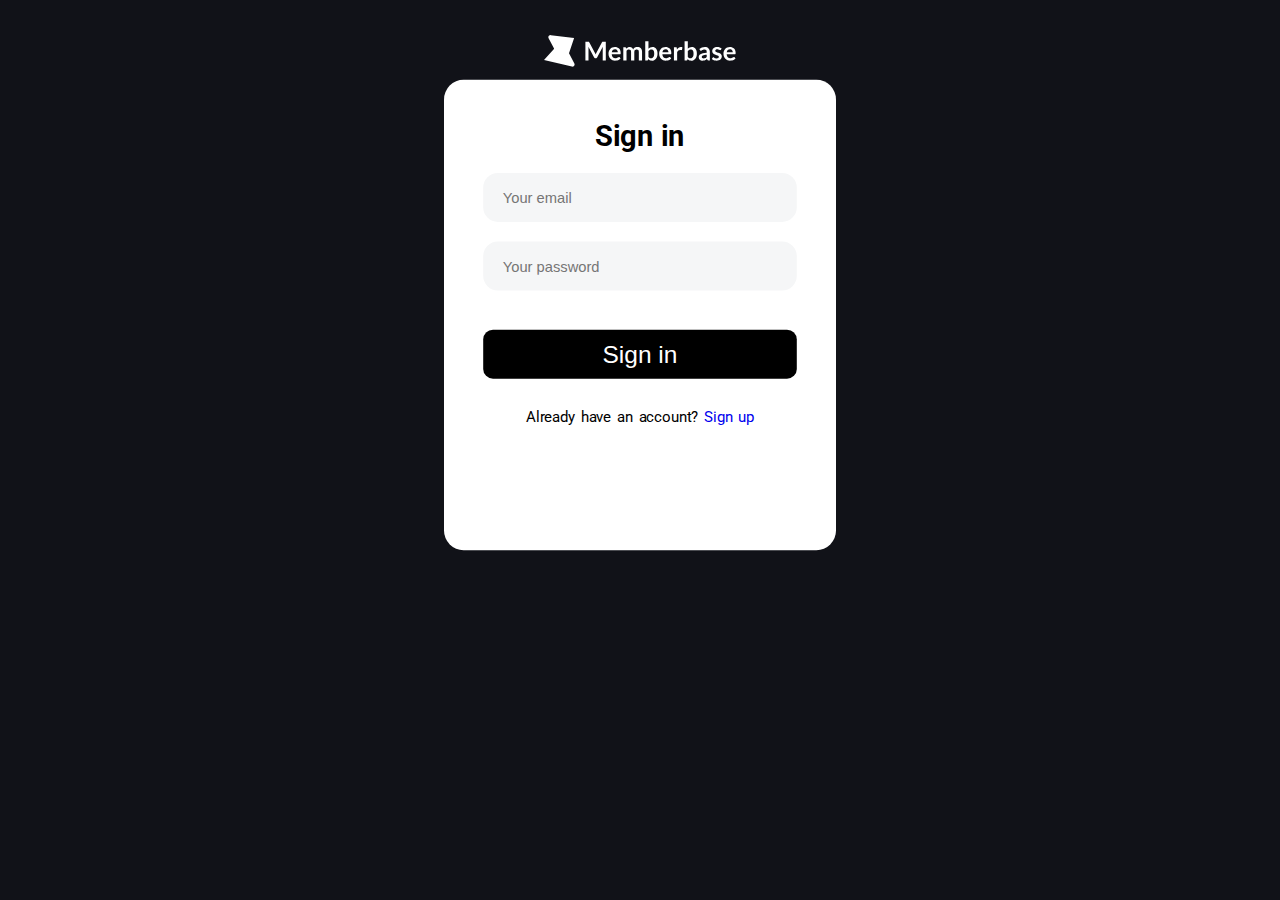
<file: log-in.html>
<!DOCTYPE html>
<html lang="en">

<head>
    <meta charset="UTF-8">
    <meta name="viewport" content="width=device-width, initial-scale=1.0">
    <title>Document</title>
    <link rel="stylesheet" href="style.css">
</head>

<body style="background: rgb(17, 18, 24);">
    <center>
        <a href="index.html"><img src="assets/9.svg" alt="" width="15%" style="margin-top: 35px; margin-bottom:5px;"></a>
    </center>
<div class="sign-up-box">
    <h1>Sign in</h1>
    <div class="input-box" placeholder="">
    <input type="text" placeholder="Your email">
    <input type="text"placeholder="Your password" >
    </div>
    <button type="button" class="btn">Sign in</button>
<br>
<div class="login-text" style="text-align: center; 
margin-top: 30px; font-family:roboto; word-spacing: 2px;font-size: 15px;">
    Already have an account?
<span style="color: rgb(82, 67, 67);"> <a href="sign-up.html" target="_blank">Sign up </a> </span> 
</div>
</div>

</body>

</html>
</file>
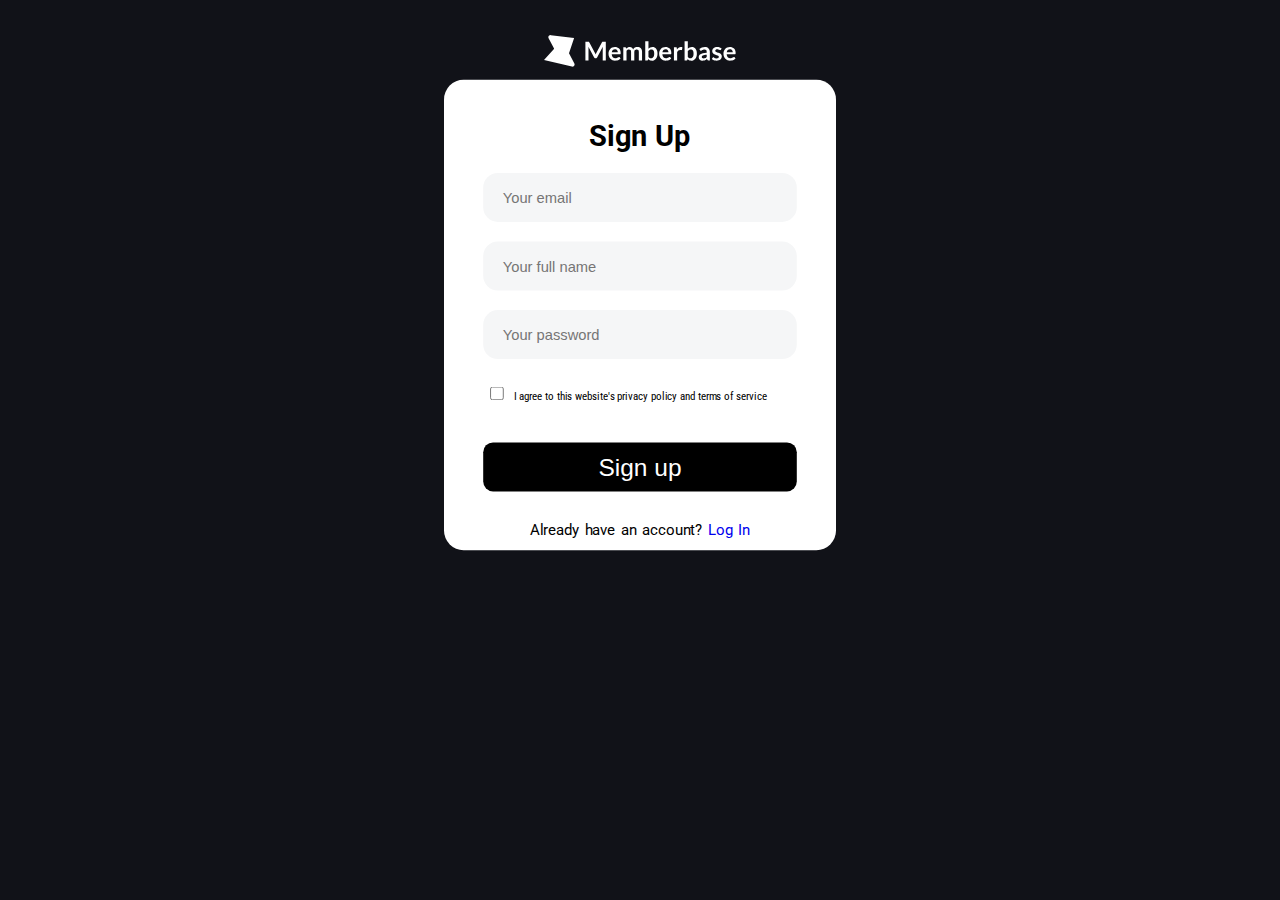
<file: sign-up.html>
<!DOCTYPE html>
<html lang="en">

<head>
    <meta charset="UTF-8">
    <meta name="viewport" content="width=device-width, initial-scale=1.0">
    <title>Document</title>
    <link rel="stylesheet" href="style.css">
</head>

<body style="background: rgb(17, 18, 24);">
    <center>
        <a href="index.html"><img src="assets/9.svg" alt="" width="15%" style="margin-top: 35px; margin-bottom:5px;"></a>
    </center>
<div class="sign-up-box">
    <h1>Sign Up</h1>
    <div class="input-box" placeholder="">
    <input type="text" placeholder="Your email">
    <input type="text"placeholder="Your full name">
    <input type="text"placeholder="Your password" >
    
    </div><input type="checkbox" id="vehicle1" name="vehicle1" value="Bike" style="margin-left: 40px; width: 2rem;height: 1rem; margin-top: 2rem;">
    <span style="font-size: .8rem;">
        I agree to this website's privacy policy and terms of service</span>
    <button type="button" class="btn">Sign up</button>
<br>
<div class="login-text" style="text-align: center; 
margin-top: 30px; font-family:roboto; word-spacing: 2px;font-size: 15px;">
    Already have an account?
<span style="color: rgb(82, 67, 67);"> <a href="log-in.html" target="_blank">Log In </a> </span> 
</div>
</div>

</body>

</html>
</file>
<file: style.css>
@import url('https://fonts.googleapis.com/css2?family=Inter&family=Merriweather:wght@900&family=Roboto&family=Roboto+Condensed:wght@300&display=swap');


*{
    margin: 0;
    padding: 0;
    box-sizing: border-box;
    text-decoration: none;
    list-style: none;
}
html , body{
    height: 100%;
    width: 100%;
 font-size: 1.4rem;
 font-family: 'Inter', sans-serif;
 font-family: 'Merriweather', serif;
 font-family: 'Roboto', sans-serif;
 font-family: 'Roboto Condensed', sans-serif;
 font-size: 14px;
  
}


.cantener{
    max-width: 1180px;
   margin-left: 50px;
  
   
} 

/* nav-bar */
header nav {
    justify-content: space-between;
    display: flex;
    padding-bottom: 10px;
    background-color: rgb(255, 255, 255);
    max-width: 1180px;
    margin-left: 50px;
    
}

.sec-1 {
   
    display: flex;
    gap: 20px;
    margin-top: 10px;
    height: 50px;
    align-items: center;
    
}

.logo img {
    width: 178px;
    height: 27px;
}

.search {
    position: fixed;
    display: flex;
    justify-content: space-around;
}
.search img {
    position: ;
    margin-left:px;
}

.search input {
  width: 280px;
  height: 36px;
  border-radius: 7px;
  -webkit-border-radius: 7px;
  -moz-border-radius: 7px;
  -ms-border-radius: 7px;
  -o-border-radius: 7px;
  outline: none;
  position: relative;
  text-indent: 40px;
  font-size: 17px;
  border: 1px solid transparent;
  background-image: url(/asits/assets/asset\ 8.svg);
  background-repeat: no-repeat;
  background-size: 25px;
  background-position: 8px;
  transition: border .6s;
  -webkit-transition: border .6s;
  -moz-transition: border .6s;
  -ms-transition: border .6s;
  -o-transition: border .6s;
  background-color: #f4f4f4;
}
input:hover{
    border:1.5px solid skyblue;
}

input[type="text"]:focus {
    
border: 1.5px solid  skyblue;
    
  }

  .sec-2  {
    display: flex;
    align-items: center;
    margin-top: 10px;
    gap: 50px;

  }
  .nav-name{
    display: flex;
    gap: 20px;
  }
  .sec-2  li {
   justify-content: space-around;
    text-decoration: none;
  
    font-size: 15px;
    line-height: 24px;
    font-weight: 600;
    color: #5D656C;

  }

  .primari-button{
    width: 139px;
    height: 38px;
    background-color: black;
    font-size: 16px;
    color: white;
    border-radius: 9px;
    -webkit-border-radius: 9px;
    -moz-border-radius: 9px;
    -ms-border-radius: 9px;
    -o-border-radius: 9px;
    font-weight: 600;
    outline: none;
    transition:transform 1s ease;
    -webkit-transition:transform 1s ease;
    -moz-transition:transform 1s ease;
    -ms-transition:transform 1s ease;
    -o-transition:transform 1s ease;
}
.primari-button:active{
    transform: scale(.9);
    -webkit-transform: scale(.9);
    -moz-transform: scale(.9);
    -ms-transform: scale(.9);
    -o-transform: scale(.9);
}
.btn{
    transition: transform 1s;
    -webkit-transition: transform 1s;
    -moz-transition: transform 1s;
    -ms-transition: transform 1s;
    -o-transition: transform 1s;
}

 .btn:active{
    transform: scale(.9);
    -webkit-transform: scale(.9);
    -moz-transform: scale(.9);
    -ms-transform: scale(.9);
    -o-transform: scale(.9);
}

/* nev-bar end  */

/* big-feature-section */
.big-feature-section {
    display: flex;
    justify-content: space-between;
    width: 1284px;
   height: 456px;
    margin-top: 10px;
    background-color: #f5f6f7;
    
}

.big-feature-section-1 {
    margin-left: 50px;
max-width: 1180px;

    
}

.head-1{
    font-size: 56px;
    font-family: roboto;
    margin-top: 80px;
    word-wrap: break-word;
    width: 550px;
    color: #1d1d1d;
   
}

.head-2{
    font-size: 25px;
   font-weight:500;
   word-wrap: break-word;
   width: 580px;
    margin-top: 20px;
    line-height: 35px;
   
}

/* utility-class */
.head-btn  {
   width: 197px;
   height: 43px;
  margin-top: 30px;
}
.big-feature-section-2  {
    max-width: 1180px;
margin-top: 25px;
margin-right: 90px;
}

.big-feature-section-2 img {
width: 350px;
}


/* Res-box */
.Res-box, .cantener{
   margin-top: 40px;
   justify-content: space-between;
   display: flex;
  
}

.Res-box div{
    font-size: 26px;
    font-family: roboto;
    font-weight: 600;
}

.resources-btn {
    background-color:#f5f6f7 ;
    color:#626a72;
    width: 210px;
    border: 2px solid transparent;
    outline: none;
    transition: border .5s ease-in-out;
    -webkit-transition: border .5s ease-in-out;
    -moz-transition: border .5s ease-in-out;
    -ms-transition: border .5s ease-in-out;
    -o-transition: border .5s ease-in-out;
}
.resources-btn:hover{
    border: 2px solid skyblue;
}

.items{
    display: flex;
    height:;
   justify-content: space-between;
    flex-wrap: wrap;   
    margin-top: 5px;
}
.items img {
    width:341px ;
    height: 504px;
    transition: all 1s;
    -webkit-transition: all 1s;
    -moz-transition: all 1s;
    -ms-transition: all 1s;
    -o-transition: all 1s;
}
.items img:hover{
    margin-top: -13px;
    transform: scale(1.03);
    -webkit-transform: scale(1.03);
    -moz-transform: scale(1.03);
    -ms-transform: scale(1.03);
    -o-transform: scale(1.03);
}
.card-1 h3 {
  color:   #626a72;
  margin-bottom: 5px;
}

.card-1 h2 {
    font-size: 34px;
    margin-bottom: 5px;
}
.card-1  p {
   word-wrap: break-word;
text-align: justify;
width: 340px;
line-height: 20px;
font-size: 14px;
font-family: arial;
font-weight: 500;
}


.card-2 h3 {
    color:   #626a72;
    margin-bottom: 5px;
  }
  
  .card-2 h2 {
      font-size: 34px;
      margin-bottom: 5px;
  }
  .card-2  p {
     word-wrap: break-word;
  text-align: justify;
  width: 340px;
  line-height: 20px;
  font-size: 14px;
  font-family: arial;
  font-weight: 500;
  }
  .card-3 h3 {
    color:   #626a72;
    margin-bottom: 5px;
  }
  
  .card-3 h2 {
      font-size: 34px;
      margin-bottom: 5px;
  }
  .card-3  p {
     word-wrap: break-word;
  text-align: justify;
  width: 340px;
  line-height: 20px;
  font-size: 14px;
  font-family: arial;
  font-weight: 500;
  }

  .card-3 h3 {
    color:   #626a72;
    margin-bottom: 5px;
  }
  
  .card-3 h2 {
      font-size: 34px;
      margin-bottom: 5px;
  }
  .card-3  p {
     word-wrap: break-word;
  text-align: justify;
  width: 340px;
  line-height: 20px;
  font-size: 14px;
  font-family: arial;
  font-weight: 500;
  }
  .card-2 h3 {
    color:   #626a72;
    margin-bottom: 5px;
  }
  
  .card-4 h2 {
      font-size: 34px;
      margin-bottom: 5px;
  }
  .card-4  p {
     word-wrap: break-word;
  text-align: justify;
  width: 340px;
  line-height: 20px;
  font-size: 14px;
  font-family: arial;
  font-weight: 500;
  }

  .card-5 h3 {
    color:   #626a72;
    margin-bottom: 5px;
  }
  
  .card-5 h2 {
      font-size: 34px;
      margin-bottom: 5px;
  }
  .card-5  p {
     word-wrap: break-word;
  text-align: justify;
  width: 340px;
  line-height: 20px;
  font-size: 14px;
  font-family: arial;
  font-weight: 500;
  }

.footer{
    margin-top: 40px;
    width: 100%;
    height: 350px;
    background-color: #1d1d1d;
    text-align: center;
    padding-top: 100px;
    color: white;
    font-family: roboto;
    align-items: center;
    
}
.serch-input-box {
    display: flex;
    align-items: center;
    margin-left: 470px;
    


}
.serch-input-box input {
    width: 209px;
    height: 44px;
    border-radius: 8px;
    -webkit-border-radius: 8px;
    -moz-border-radius: 8px;
    -ms-border-radius: 8px;
    -o-border-radius: 8px;
    text-indent: 10px;
    outline: none;
    border: 0px solid;
    margin-right: 10px;
    font-size: larger;
}
.search-btn1{
    height: 44px;
    width: 112px;
    border-radius: 8px;
    text-indent: 10px;
    outline: none;
    border: 0px solid;
    text-align: center;
    background-color: #495158;
    color: white;
    font-size: 17px;
    padding-right: 10px;
    transition: all .5s initial;
    -webkit-transition: all .5s initial;
    -moz-transition: all .5s initial;
    -ms-transition: all .5s initial;
    -o-transition: all .5s initial;
}

.search-btn1:hover{
    border: 1px solid red;
    background-color:  #2b2f34;
}

.sub-footer  {
    height: 339px;
    width: 100%;
    background-color: #ffffff;
    max-width: 1180px;
    margin-left: 50px;
    display: flex;
    gap: 250px;
}
.sub-footer-sec-1 img {
    width: 204px;
    height: 34px;
    margin-top: 60px;
   

}
.sub-footer-sec-2 {
    width: 204px;
    height: 34px;
    margin-top: 60px;
}



/* sign-up */

.sign-up-box{
   width: 400px;
   height: 480px;
   background-color: white;
   margin-left: 440px;
   transform:scale(.98) ;
   -webkit-transform:scale(.98) ;
   -moz-transform:scale(.98) ;
   -ms-transform:scale(.98) ;
   -o-transform:scale(.98) ;
   border-radius: 20px;
   -webkit-border-radius: 20px;
   -moz-border-radius: 20px;
   -ms-border-radius: 20px;
   -o-border-radius: 20px;
}

.sign-up-box h1 {
    font-size: 30px;
    font-family: roboto;
    text-align: center;
    padding-top: 40px;
}
.input-box input{
    display: flex;
    width: 320px;
    height: 50px;
    margin-top: 20px;
    margin-left: 40px;
    border-radius: 15px;
    -webkit-border-radius: 15px;
    -moz-border-radius: 15px;
    -ms-border-radius: 15px;
    -o-border-radius: 15px;
    text-indent: 20px;
    font-size: 15px;
    background-color: #f5f6f7;
    outline: none;
    border: none;
  
}

.btn{
    width: 320px;
    height: 50px;
    margin-left: 40px;
    margin-top: 40px;
    border-radius: 10px;
    -webkit-border-radius: 10px;
    -moz-border-radius: 10px;
    -ms-border-radius: 10px;
    -o-border-radius: 10px;
    font-size: 25px;
    background-color: black;
    color: white;
    font-family: arial;
    outline: none;
    border: none;
}

.btn:active{
    background-color: rgb(52, 49, 49);
}
</file>
